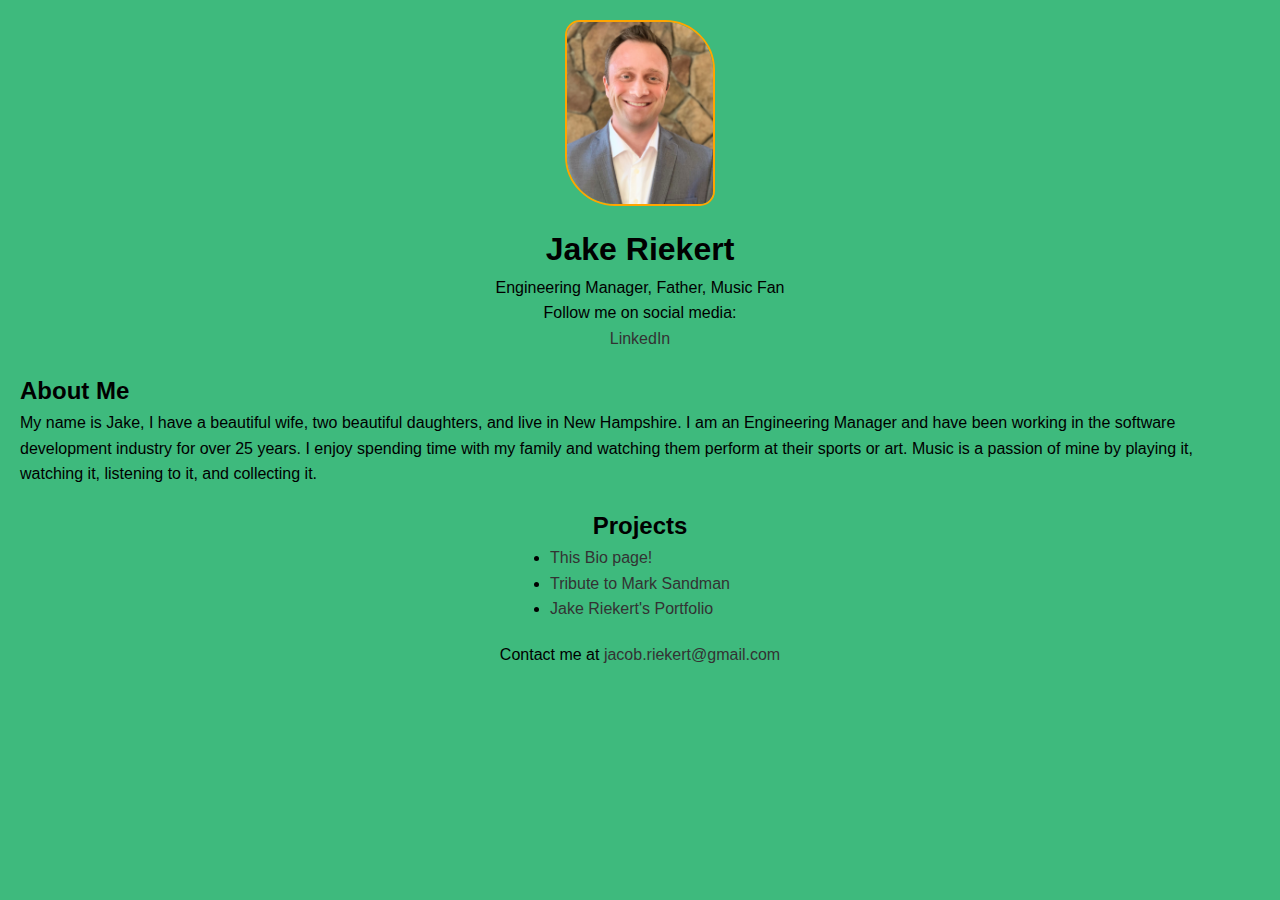
<file: index.html>
<!DOCTYPE html>
<html lang="en">
    <head>
        <meta charset="UTF-8">
        <meta name="viewport" content="width=device-width, initial-scale=1.0">
        <title>Jake Riekert's Bio</title>
        <link rel="stylesheet" href="styles.css">
    </head>
    
    <body>
        <header>
            <img src="Profile Pic HiRes.jpg" alt="Jake Riekert" class="profile-img">
            <h1>Jake Riekert</h1>
            <p>Engineering Manager, Father, Music Fan</p>
            <p>Follow me on social media:</p>
            <p>
                <a href="https://www.linkedin.com/in/jacob-riekert/"
                target="_blank">LinkedIn</a>
            </p>
        </header>
        
        <main>
            <section class="bio">
                <h2>About Me</h2>
                <p>My name is Jake, I have a beautiful wife, two beautiful daughters, and live in New Hampshire. 
                I am an Engineering Manager and have been working in the software development industry for over 25 years.
                I enjoy spending time with my family and watching them perform at their sports or art.  
                Music is a passion of mine by playing it, watching it, listening to it, and collecting it.</p>
            </section>
            <section class="projects">
                <h2>Projects</h2>
                <ul class="projectUL">
                    <li><a href="https://jakeriekert.github.io/Bio_Page_Project/">This Bio page!</a></li>
                    <li><a href="https://jakeriekert.github.io/phase1project/">Tribute to Mark Sandman</a></li>
                    <li><a href="https://jakeriekert.github.io/Personal_Portfolio/">Jake Riekert's Portfolio</a></li>
                </ul>
            </section>
        </main>
        
        <footer>
            <p>Contact me at <a href="mailto:jacob.riekert@gmail.com>">jacob.riekert@gmail.com</a></p>
        </footer>
    </body>
</html>
</file>
<file: styles.css>
/* Basic Reset */
* {
    margin: 0;
    padding: 0;
    box-sizing: border-box;
    }

body {
    font-family: 'Arial', sans-serif;
    line-height: 1.6;
    padding: 20px;
    background-color: #3eba7d;
    }
header {
    text-align: center;
    margin-bottom: 20px;
    }
.profile-img {
    width: 150px;
    height: auto;
    border: 2px solid orange;
    border-radius: 15px 50px;
    }
h1 {
    margin-top: 10px;
    }
.bio, .projects {
    margin-bottom: 20px;
    }
.projects {
    text-align: center;
}
.projectUL {
    display: inline-block;
    text-align: left;
}
a {
    color: #333;
    text-decoration: none;
    }
footer {
    text-align: center;
    margin-top: 20px;
    }

/* Hover Effect for Pointer */
a:hover {
    text-decoration: underline;
    color: orange;
    }
</file>
